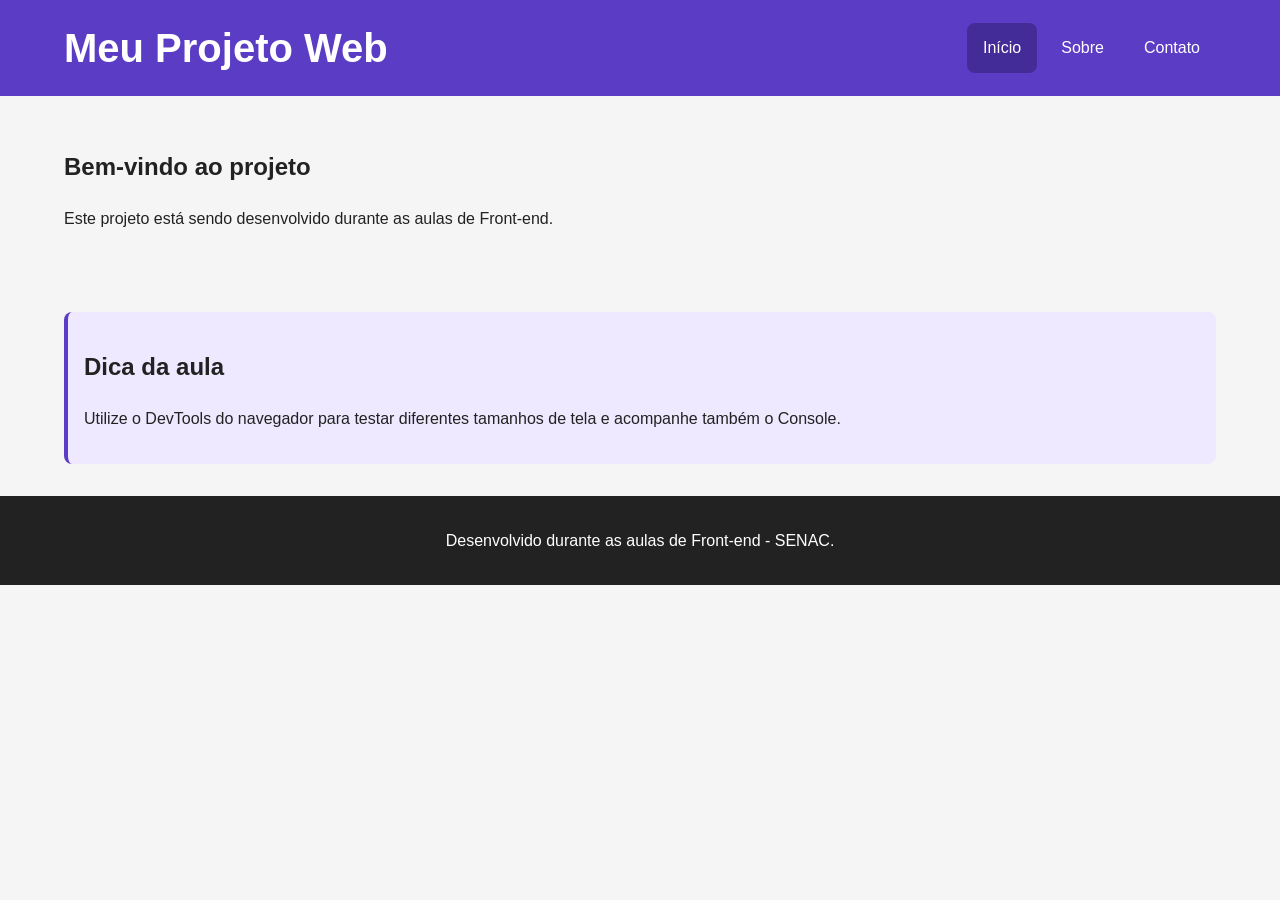
<file: index.html>
<!DOCTYPE html>
<html lang="pt-BR">

<head>
    <meta charset="UTF-8">

    <meta
        name="viewport"
        content="width=device-width, initial-scale=1.0"
    >

    <title>Início - Meu Projeto Web</title>

    <link rel="stylesheet" href="css/style.css">

    <script src="js/app.js" defer></script>
</head>

<body>

    <header class="cabecalho">

        <div class="container cabecalho-conteudo">

            <h1>Meu Projeto Web</h1>

            <nav
                class="nav"
                aria-label="Navegação principal"
            >

                <a
                    class="ativo"
                    href="index.html"
                    aria-current="page"
                >
                    Início
                </a>

                <a href="sobre.html">
                    Sobre
                </a>

                <a href="contato.html">
                    Contato
                </a>

            </nav>

        </div>

    </header>


    <main class="container">

        <section class="secao">

            <h2>Bem-vindo ao projeto</h2>

            <p>
                Este projeto está sendo desenvolvido
                durante as aulas de Front-end.
            </p>

        </section>
        <div id="lista-projetos" class="grid-cards"></div>

        <!--<section
            id="projetos"
            class="secao"
        >

            <div class="secao-cabecalho">

                <div>
                    <p class="tag">Catálogo</p>
                    <h2>O que estamos aprendendo?</h2>
                </div>

                <span
                    id="contador-selecionados"
                    class="contador-projetos"
                >
                    0 selecionado(s)
                </span>

            </div>


            <div class="campo-busca">

                <label for="busca">
                    Buscar projeto
                </label>

                <input
                    type="search"
                    id="busca"
                    placeholder="Digite HTML, CSS ou Responsividade"
                >

            </div>


            <p
                id="status"
                class="status"
                role="status"
                aria-live="polite"
            >
                4 projetos encontrados.
            </p>


            <div
                class="filtros"
                aria-label="Filtros do catálogo"
            >

                <button
                    type="button"
                    class="btn-filtro ativo"
                    data-filtro="todos"
                >
                    Todos
                </button>

                <button
                    type="button"
                    class="btn-filtro"
                    data-filtro="html"
                >
                    HTML
                </button>

                <button
                    type="button"
                    class="btn-filtro"
                    data-filtro="css"
                >
                    CSS
                </button>

                <button
                    type="button"
                    class="btn-filtro"
                    data-filtro="responsivo"
                >
                    Responsivo
                </button>

            </div>


            <div
                id="lista-projetos"
                class="grid-cards"
            >

                <article
                    class="card projeto-card"
                    data-id="html-semantico"
                    data-categoria="html"
                >

                    <h3>HTML Semântico</h3>

                    <p>
                        Projeto criado para praticar
                        header, nav, main, section,
                        article e footer.
                    </p>

                    <button
                        type="button"
                        class="btn-selecionar"
                        aria-pressed="false"
                    >
                        Selecionar
                    </button>

                </article>


                <article
                    class="card projeto-card"
                    data-id="box-model"
                    data-categoria="css"
                >

                    <h3>Box Model</h3>

                    <p>
                        Projeto utilizado para praticar
                        margin, padding, border e content.
                    </p>

                    <button
                        type="button"
                        class="btn-selecionar"
                        aria-pressed="false"
                    >
                        Selecionar
                    </button>

                </article>


                <article
                    class="card projeto-card"
                    data-id="flex-grid"
                    data-categoria="css"
                >

                    <h3>Flexbox e Grid</h3>

                    <p>
                        Projeto utilizado para organizar
                        elementos com Flexbox e CSS Grid.
                    </p>

                    <button
                        type="button"
                        class="btn-selecionar"
                        aria-pressed="false"
                    >
                        Selecionar
                    </button>

                </article>


                <article
                    class="card projeto-card"
                    data-id="responsivo"
                    data-categoria="responsivo"
                >

                    <h3>Página Responsiva</h3>

                    <p>
                        Projeto criado utilizando
                        Mobile-First e Media Queries.
                    </p>

                    <button
                        type="button"
                        class="btn-selecionar"
                        aria-pressed="false"
                    >
                        Selecionar
                    </button>

                </article>

            </div>

        </section>-->


        <aside class="aviso">

            <h2>Dica da aula</h2>

            <p>
                Utilize o DevTools do navegador para
                testar diferentes tamanhos de tela
                e acompanhe também o Console.
            </p>

        </aside>

    </main>


    <footer class="rodape">

        <div class="container">

            <p>
                Desenvolvido durante as aulas
                de Front-end - SENAC.
            </p>

        </div>

    </footer>

</body>
</html>
</file>
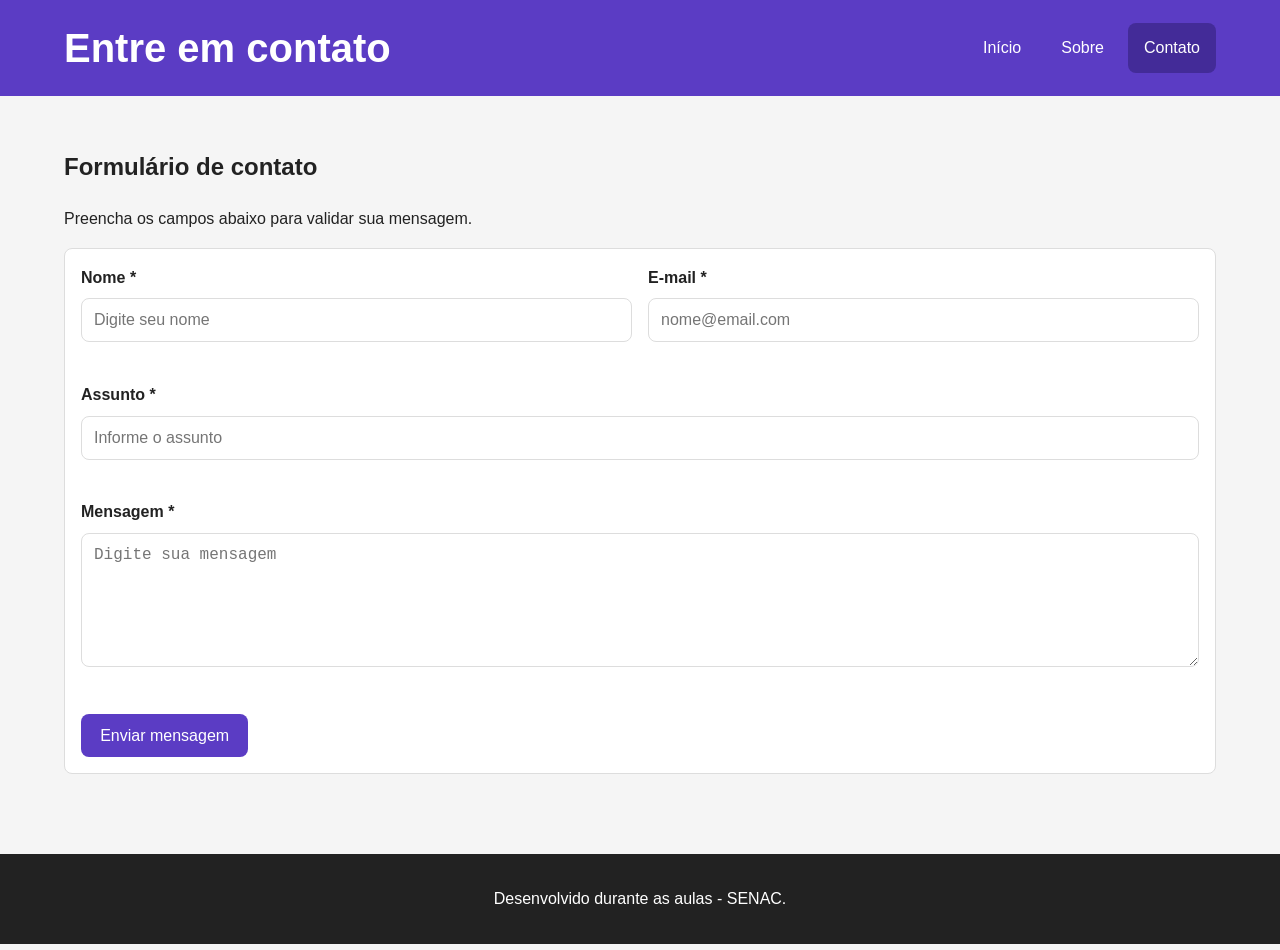
<file: contato.html>
<!DOCTYPE html>
<html lang="pt-BR">

<head>
    <meta charset="UTF-8">

    <meta
        name="viewport"
        content="width=device-width, initial-scale=1.0"
    >

    <title>Contato - Meu Projeto</title>

    <link rel="stylesheet" href="css/style.css">

    <script src="js/contato.js" defer></script>
</head>

<body>

    <header class="cabecalho">

        <div class="container cabecalho-conteudo">

            <h1>Entre em contato</h1>

            <nav
                class="nav"
                aria-label="Navegação principal"
            >

                <a href="index.html">
                    Início
                </a>

                <a href="sobre.html">
                    Sobre
                </a>

                <a
                    class="ativo"
                    href="contato.html"
                    aria-current="page"
                >
                    Contato
                </a>

            </nav>

        </div>

    </header>


    <main class="container">

        <section class="secao">

            <h2>Formulário de contato</h2>

            <p>
                Preencha os campos abaixo para
                validar sua mensagem.
            </p>


            <form
                id="form-contato"
                class="formulario"
                novalidate
            >

                <div class="form-row">

                    <div class="campo">

                        <label for="nome">
                            Nome *
                        </label>

                        <input
                            type="text"
                            id="nome"
                            name="nome"
                            autocomplete="name"
                            placeholder="Digite seu nome"
                            aria-describedby="erro-nome"
                            required
                        >

                        <small
                            id="erro-nome"
                            class="mensagem-erro"
                        ></small>

                    </div>


                    <div class="campo">

                        <label for="email">
                            E-mail *
                        </label>

                        <input
                            type="email"
                            id="email"
                            name="email"
                            autocomplete="email"
                            placeholder="nome@email.com"
                            aria-describedby="erro-email"
                            required
                        >

                        <small
                            id="erro-email"
                            class="mensagem-erro"
                        ></small>

                    </div>

                </div>


                <div class="campo">

                    <label for="assunto">
                        Assunto *
                    </label>

                    <input
                        type="text"
                        id="assunto"
                        name="assunto"
                        placeholder="Informe o assunto"
                        aria-describedby="erro-assunto"
                        required
                    >

                    <small
                        id="erro-assunto"
                        class="mensagem-erro"
                    ></small>

                </div>


                <div class="campo">

                    <label for="mensagem">
                        Mensagem *
                    </label>

                    <textarea
                        id="mensagem"
                        name="mensagem"
                        rows="6"
                        placeholder="Digite sua mensagem"
                        aria-describedby="erro-mensagem"
                        required
                    ></textarea>

                    <small
                        id="erro-mensagem"
                        class="mensagem-erro"
                    ></small>

                </div>


                <button
                    class="btn"
                    type="submit"
                >
                    Enviar mensagem
                </button>

            </form>


            <p
                id="status-formulario"
                class="status-formulario"
                role="status"
                aria-live="polite"
            ></p>

        </section>

    </main>


    <footer class="rodape">

        <div class="container">

            <p>
                Desenvolvido durante as aulas -
                SENAC.
            </p>

        </div>

    </footer>

</body>
</html>
</file>
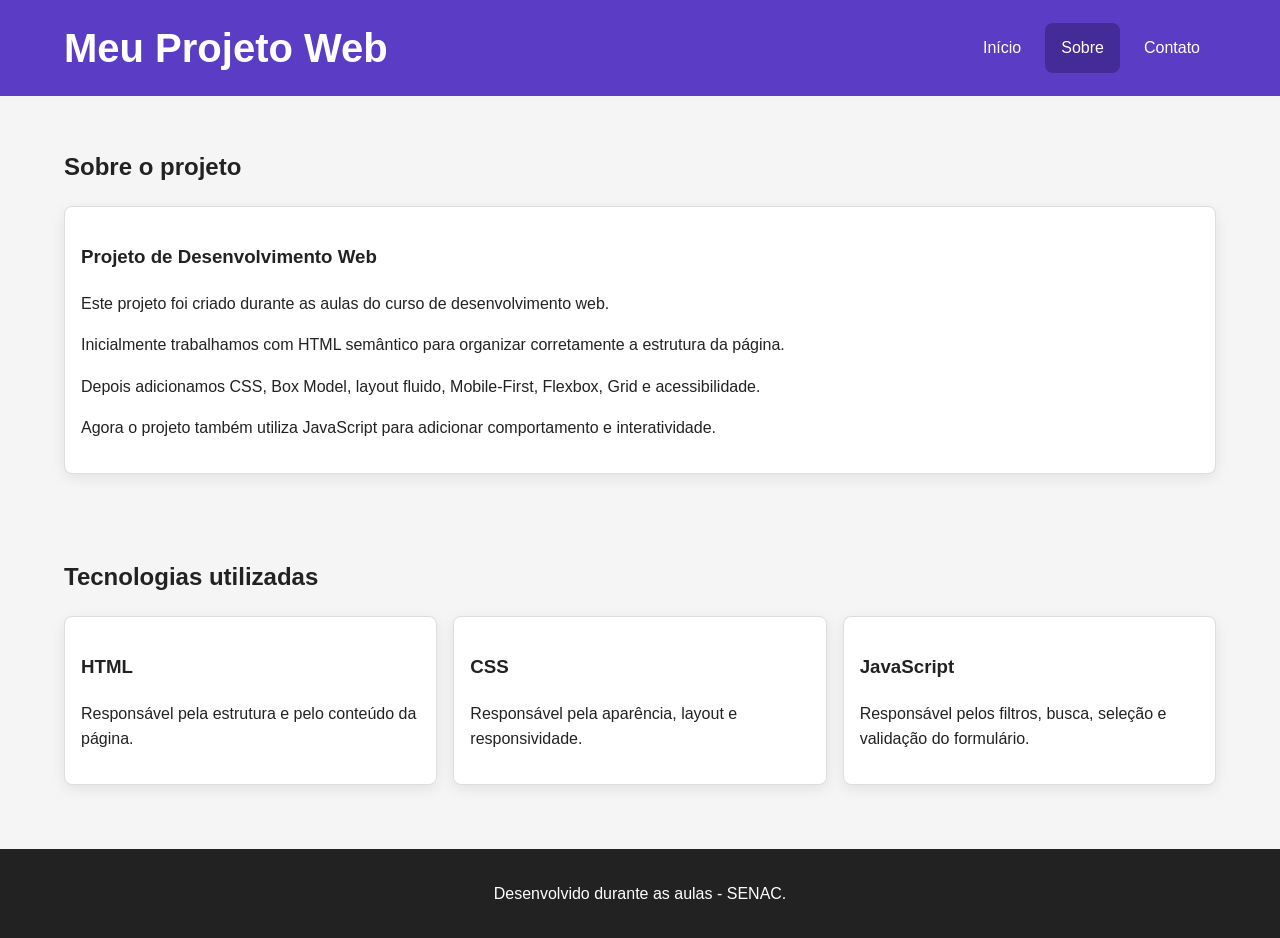
<file: sobre.html>
<!DOCTYPE html>
<html lang="pt-BR">

<head>
    <meta charset="UTF-8">

    <meta
        name="viewport"
        content="width=device-width, initial-scale=1.0"
    >

    <title>Sobre - Meu Projeto</title>

    <link rel="stylesheet" href="css/style.css">

    <script src="js/app.js" defer></script>
</head>

<body>

    <header class="cabecalho">

        <div class="container cabecalho-conteudo">

            <h1>Meu Projeto Web</h1>

            <nav
                class="nav"
                aria-label="Navegação principal"
            >

                <a href="index.html">
                    Início
                </a>

                <a
                    class="ativo"
                    href="sobre.html"
                    aria-current="page"
                >
                    Sobre
                </a>

                <a href="contato.html">
                    Contato
                </a>

            </nav>

        </div>

    </header>


    <main class="container">

        <section class="secao">

            <h2>Sobre o projeto</h2>

            <article class="card">

                <h3>Projeto de Desenvolvimento Web</h3>

                <p>
                    Este projeto foi criado durante as
                    aulas do curso de desenvolvimento web.
                </p>

                <p>
                    Inicialmente trabalhamos com HTML
                    semântico para organizar corretamente
                    a estrutura da página.
                </p>

                <p>
                    Depois adicionamos CSS, Box Model,
                    layout fluido, Mobile-First,
                    Flexbox, Grid e acessibilidade.
                </p>

                <p>
                    Agora o projeto também utiliza
                    JavaScript para adicionar
                    comportamento e interatividade.
                </p>

            </article>

        </section>


        <section class="secao">

            <h2>Tecnologias utilizadas</h2>

            <div class="grid-cards">

                <article class="card">

                    <h3>HTML</h3>

                    <p>
                        Responsável pela estrutura
                        e pelo conteúdo da página.
                    </p>

                </article>

                <article class="card">

                    <h3>CSS</h3>

                    <p>
                        Responsável pela aparência,
                        layout e responsividade.
                    </p>

                </article>

                <article class="card">

                    <h3>JavaScript</h3>

                    <p>
                        Responsável pelos filtros,
                        busca, seleção e validação
                        do formulário.
                    </p>

                </article>

            </div>

        </section>

    </main>


    <footer class="rodape">

        <div class="container">

            <p>
                Desenvolvido durante as aulas -
                SENAC.
            </p>

        </div>

    </footer>

</body>
</html>
</file>
<file: css/style.css>
/* =====================================
   CONFIGURAÇÕES GERAIS
===================================== */

*,
*::before,
*::after {
    box-sizing: border-box;
}


/* =====================================
   VARIÁVEIS
===================================== */

:root {
    --cor-primaria: #5b3cc4;
    --cor-secundaria: #432b98;

    --cor-fundo: #f5f5f5;
    --cor-card: #ffffff;

    --cor-texto: #222222;
    --cor-texto-suave: #666666;
    --cor-texto-claro: #ffffff;

    --cor-borda: #dddddd;
    --cor-destaque: #eee9ff;
    --cor-foco: #ffbf47;

    --cor-erro: #b00020;
    --cor-sucesso: #146c2e;

    --espacamento-pequeno: 0.5rem;
    --espacamento-medio: 1rem;
    --espacamento-grande: 2rem;
    --espacamento-extra: 3rem;

    --raio-borda: 8px;

    --sombra-card:
        0 4px 14px rgba(0, 0, 0, 0.08);
}


/* =====================================
   BODY
===================================== */

body {
    margin: 0;

    background-color: var(--cor-fundo);
    color: var(--cor-texto);

    font-family:
        Arial,
        Helvetica,
        sans-serif;

    line-height: 1.6;
}


/* =====================================
   ELEMENTOS GERAIS
===================================== */

img {
    display: block;
    max-width: 100%;
}

h1 {
    font-size:
        clamp(
            1.5rem,
            5vw,
            2.5rem
        );
}

a {
    color: inherit;
}


/* =====================================
   CONTAINER
===================================== */

.container {
    width: 90%;
    max-width: 1200px;

    margin: 0 auto;
}


/* =====================================
   CABEÇALHO
===================================== */

.cabecalho {
    padding:
        var(--espacamento-medio)
        0;

    background-color:
        var(--cor-primaria);

    color:
        var(--cor-texto-claro);
}

.cabecalho h1 {
    margin: 0;
}

.cabecalho-conteudo {
    display: flex;
    flex-direction: column;

    gap:
        var(--espacamento-medio);
}


/* =====================================
   NAVEGAÇÃO
===================================== */

.nav {
    display: flex;
    flex-direction: column;

    gap:
        var(--espacamento-pequeno);
}

.nav a {
    padding:
        0.75rem
        1rem;

    color:
        var(--cor-texto-claro);

    text-decoration: none;

    border-radius:
        var(--raio-borda);
}

.nav a:hover,
.nav .ativo {
    background-color:
        var(--cor-secundaria);
}


/* =====================================
   SEÇÕES
===================================== */

.secao {
    padding:
        var(--espacamento-grande)
        0;
}

.secao-cabecalho {
    display: flex;
    flex-direction: column;

    gap:
        var(--espacamento-medio);

    margin-bottom:
        var(--espacamento-medio);
}

.secao-cabecalho h2 {
    margin: 0;
}

.contador-projetos {
    color:
        var(--cor-texto-suave);

    font-weight: bold;
}

.tag {
    margin: 0;

    color:
        var(--cor-primaria);

    font-weight: bold;
}


/* =====================================
   GRID / CARDS
===================================== */

.grid-cards {
    display: grid;

    grid-template-columns:
        repeat(
            auto-fit,
            minmax(220px, 1fr)
        );

    gap:
        var(--espacamento-medio);
}

.card {
    padding:
        var(--espacamento-medio);

    background-color:
        var(--cor-card);

    border:
        1px solid
        var(--cor-borda);

    border-radius:
        var(--raio-borda);

    box-shadow:
        var(--sombra-card);
}

.projeto-card {
    display: flex;
    flex-direction: column;

    gap:
        var(--espacamento-medio);

    transition:
        transform
        0.2s;
}

.projeto-card:hover {
    transform:
        translateY(-4px);
}

.projeto-card.selecionado {
    border:
        2px solid
        var(--cor-primaria);
}


/* =====================================
   AVISO
===================================== */

.aviso {
    margin:
        var(--espacamento-grande)
        0;

    padding:
        var(--espacamento-medio);

    background-color:
        var(--cor-destaque);

    border-left:
        4px solid
        var(--cor-primaria);

    border-radius:
        var(--raio-borda);
}


/* =====================================
   BUSCA / FILTROS - AULA 07
===================================== */

.campo-busca {
    margin-bottom:
        var(--espacamento-medio);
}

.campo-busca label {
    display: block;

    margin-bottom:
        var(--espacamento-pequeno);

    font-weight: bold;
}

.campo-busca input {
    width: 100%;

    padding:
        0.75rem;

    border:
        1px solid
        var(--cor-borda);

    border-radius:
        var(--raio-borda);

    font-size: 1rem;
}

.status {
    margin:
        0
        0
        var(--espacamento-medio);

    color:
        var(--cor-texto-suave);
}

.filtros {
    display: flex;
    flex-wrap: wrap;

    gap:
        var(--espacamento-pequeno);

    margin-bottom:
        var(--espacamento-grande);
}

.btn-filtro,
.btn-selecionar {
    padding:
        0.7rem
        1rem;

    border:
        1px solid
        var(--cor-borda);

    border-radius:
        var(--raio-borda);

    background-color:
        var(--cor-card);

    color:
        var(--cor-texto);

    cursor: pointer;
}

.btn-filtro:hover,
.btn-filtro.ativo,
.btn-selecionar:hover,
.btn-selecionar[aria-pressed="true"] {
    background-color:
        var(--cor-primaria);

    color:
        var(--cor-texto-claro);

    border-color:
        var(--cor-primaria);
}

.btn-selecionar {
    margin-top: auto;
}

.escondido {
    display: none;
}


/* =====================================
   FORMULÁRIO
===================================== */

.formulario {
    padding:
        var(--espacamento-medio);

    background-color:
        var(--cor-card);

    border:
        1px solid
        var(--cor-borda);

    border-radius:
        var(--raio-borda);
}

.form-row {
    display: grid;

    grid-template-columns:
        1fr;

    gap:
        var(--espacamento-medio);
}

.campo {
    margin-bottom:
        var(--espacamento-medio);
}

.campo label {
    display: block;

    margin-bottom:
        var(--espacamento-pequeno);

    font-weight: bold;
}

.campo input,
.campo textarea,
.campo select {
    width: 100%;

    padding:
        0.75rem;

    border:
        1px solid
        var(--cor-borda);

    border-radius:
        var(--raio-borda);

    font-size:
        1rem;
}

.campo textarea {
    resize: vertical;
}


/* =====================================
   BOTÃO PRINCIPAL
===================================== */

.btn {
    width: 100%;

    padding:
        0.8rem
        1.2rem;

    border: none;

    border-radius:
        var(--raio-borda);

    background-color:
        var(--cor-primaria);

    color:
        var(--cor-texto-claro);

    font-size:
        1rem;

    cursor:
        pointer;
}

.btn:hover {
    background-color:
        var(--cor-secundaria);
}


/* =====================================
   VALIDAÇÃO - AULA 08
===================================== */

.mensagem-erro {
    display: block;

    min-height:
        1.3em;

    margin-top:
        0.3rem;

    color:
        var(--cor-erro);

    font-size:
        0.9rem;
}

.campo input.erro,
.campo textarea.erro {
    border-color:
        var(--cor-erro);
}

.status-formulario {
    margin-top:
        var(--espacamento-medio);

    font-weight:
        bold;
}

.status-formulario.sucesso {
    color:
        var(--cor-sucesso);
}

.status-formulario.erro {
    color:
        var(--cor-erro);
}


/* =====================================
   FOCO VISÍVEL / ACESSIBILIDADE
===================================== */

a:focus-visible,
button:focus-visible,
input:focus-visible,
textarea:focus-visible,
select:focus-visible {
    outline:
        3px solid
        var(--cor-foco);

    outline-offset:
        3px;
}


/* =====================================
   RODAPÉ
===================================== */

.rodape {
    margin-top:
        var(--espacamento-grande);

    padding:
        var(--espacamento-medio)
        0;

    background-color:
        #222222;

    color:
        var(--cor-texto-claro);

    text-align:
        center;
}


/* =====================================
   TABLET
===================================== */

@media (min-width: 768px) {

    .cabecalho-conteudo {
        flex-direction:
            row;

        justify-content:
            space-between;

        align-items:
            center;
    }

    .nav {
        flex-direction:
            row;
    }

    .secao-cabecalho {
        flex-direction:
            row;

        justify-content:
            space-between;

        align-items:
            end;
    }

    .form-row {
        grid-template-columns:
            repeat(2, 1fr);
    }

    .btn {
        width:
            auto;
    }
}
</file>
